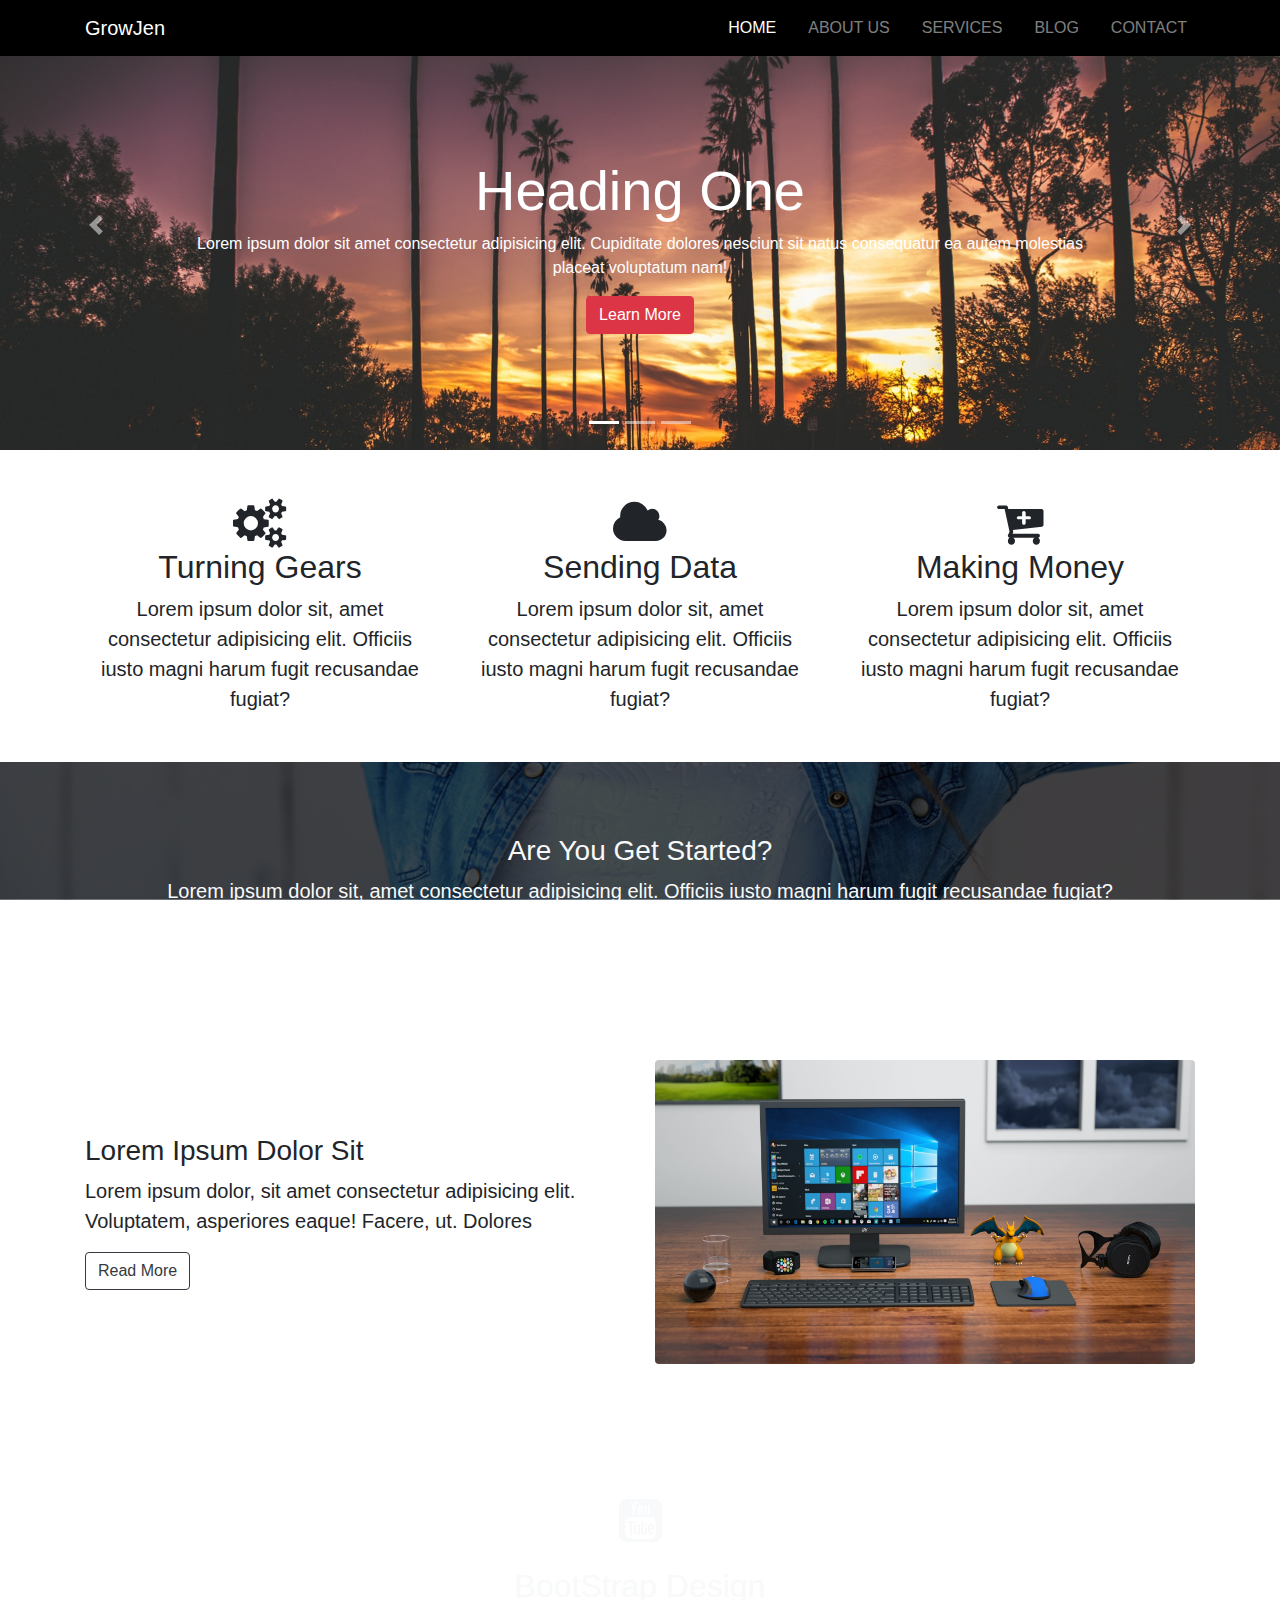
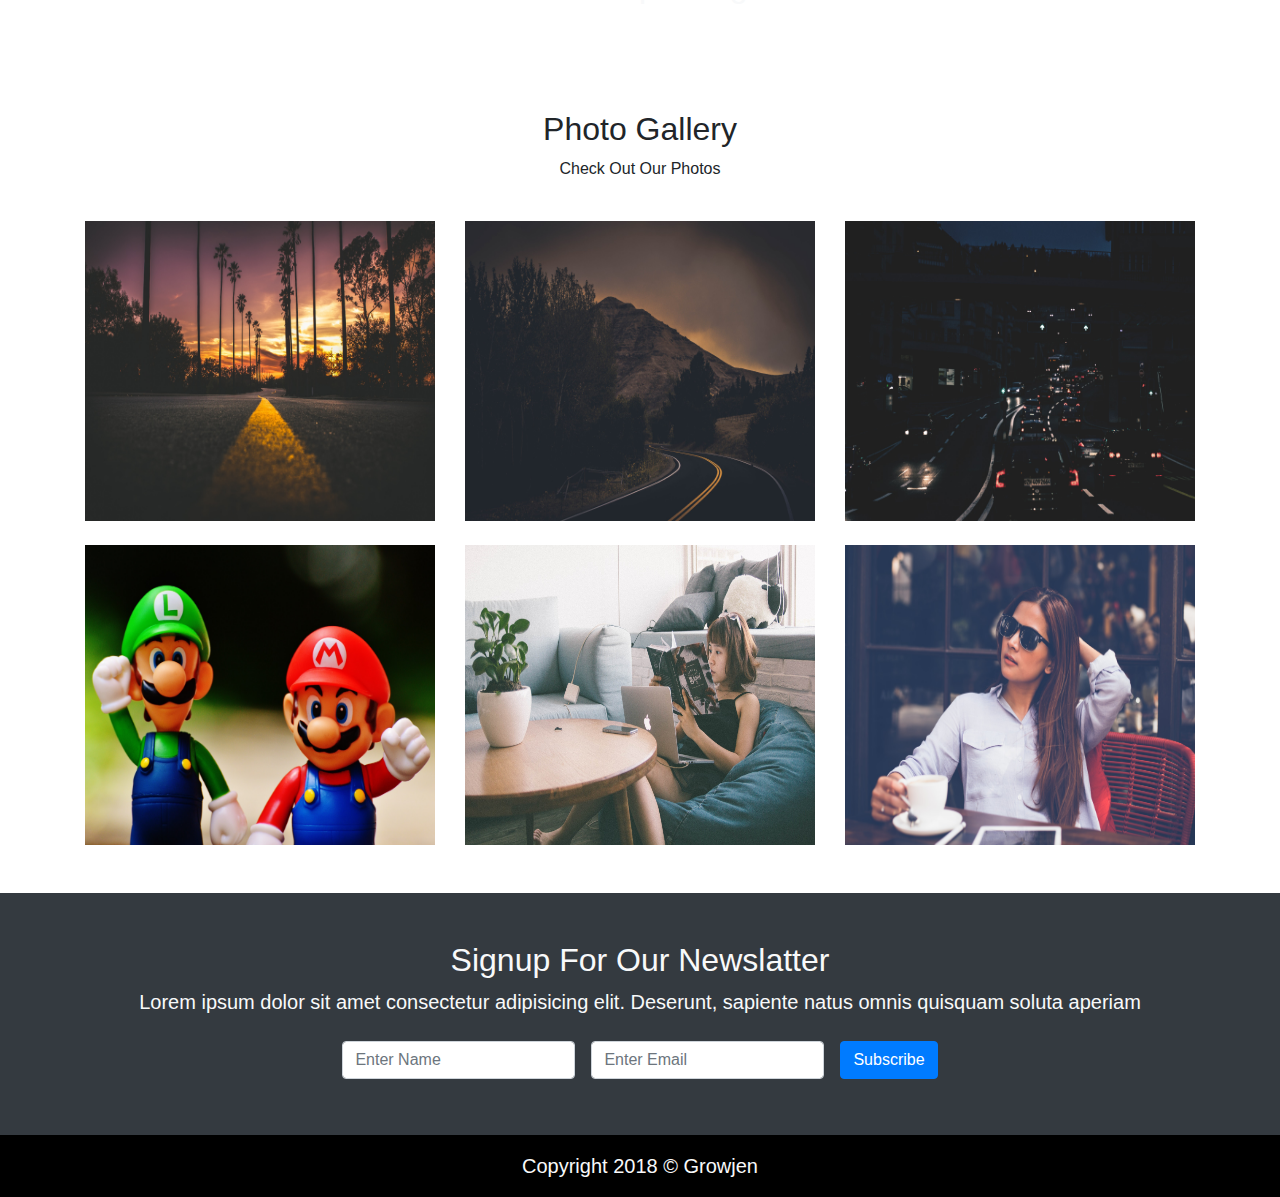
<file: index.html>
<!DOCTYPE html>
<html lang="en">
<head>
    <meta charset="UTF-8">
    <meta name="viewport" content="width=device-width, initial-scale=1.0">
    <link rel="stylesheet" href="css/uikit.min.css">
    <meta http-equiv="X-UA-Compatible" content="ie=edge">
    <link rel="stylesheet" href="https://maxcdn.bootstrapcdn.com/bootstrap/4.0.0/css/bootstrap.min.css" integrity="sha384-Gn5384xqQ1aoWXA+058RXPxPg6fy4IWvTNh0E263XmFcJlSAwiGgFAW/dAiS6JXm" crossorigin="anonymous">
   <link rel="stylesheet" href="https://stackpath.bootstrapcdn.com/font-awesome/4.7.0/css/font-awesome.min.css" media="all" />
   <link rel="shortcut icon" href="img/icon.png" type="image/x-icon">
   <link rel="stylesheet" href="css/style.css">
    <title>GrowJen</title>
     
</head>
<body>
    <!--navigation-->
    <nav class="navbar navbar-dark navbar-expand-md fixed-top">
        <div class="container">
            <a class="navbar-brand" href="index.html">GrowJen</a>
            <button class="navbar-toggler navbar-toggler-right" data-toggle="collapse" data-target="#navbarNav">
                <span class="navbar-toggler-icon"></span>
            </button>
            <div id="navbarNav" class="collapse navbar-collapse">
                <ul class="navbar-nav ml-auto">
                    <li class="nav-item active"><a class="nav-link" href="index.html">Home</a></li>
                    <li class="nav-item"><a class="nav-link"  href="about.html">About Us</a></li>
                    <li class="nav-item"><a class="nav-link"  href="service.html">Services</a></li>
                    <li class="nav-item"><a class="nav-link"  href="blog.html">Blog</a></li>
                    <li class="nav-item"><a class="nav-link"  href="contact.html">Contact</a></li>
                </ul>
            </div>
        </div>
    </nav>
    <!--slider-->
    <section id="showcase" class="bg-dark">
        <div id="myCarousel" class="carousel slide" data-ride="carousel">
            <ol class="carousel-indicators">
                
                <li data-slide-to="0" data-target="#myCarousel" class="active"></li>
                <li data-slide-to="1" data-target="#myCarousel"></li>
                <li data-slide-to="2" data-target="#myCarousel"></li>

            </ol>
            <div class="carousel-inner">
            <div class="carousel-item carousel-img-1 active">
                <div class="container"> 
                <div class="carousel-caption mb-5 pb-5">
                    <h2 class="display-4">Heading One</h2>
                    <p>Lorem ipsum dolor sit amet consectetur adipisicing elit. Cupiditate dolores nesciunt sit natus consequatur ea autem molestias placeat voluptatum nam!</p>
                    <a class="btn btn-danger" href="#">Learn More</a>
                </div>
            </div>
            </div> 

            <div class="carousel-item carousel-img-2">
                <div class="container"> 
                <div class="carousel-caption mb-5 pb-5 text-right">
                    <h2 class="display-4">Heading Two</h2>
                    <p>Lorem ipsum dolor sit amet consectetur adipisicing elit. Cupiditate dolores nesciunt sit natus consequatur ea autem molestias placeat voluptatum nam!</p>
                    <a class="btn btn-primary" href="#">Learn More</a>
                </div>
            </div>
            </div> 

            <div class="carousel-item carousel-img-3">
                <div class="container"> 
                <div class="carousel-caption mb-5 pb-5 text-left">
                    <h2 class="display-4">Heading Three</h2>
                    <p>Lorem ipsum dolor sit amet consectetur adipisicing elit. Cupiditate dolores nesciunt sit natus consequatur ea autem molestias placeat voluptatum nam!</p>
                    <a class="btn btn-danger" href="#">Learn More</a>
                </div>
            </div>
            </div> 


        </div>
        <a href="#myCarousel" class="carousel-control-prev" data-slide="prev">
            <span class="carousel-control-prev-icon"></span>
        </a>
        <a href="#myCarousel" class="carousel-control-next" data-slide="next">
            <span class="carousel-control-next-icon"></span>
        </a>
        </div>

    </section>
    <!--Home  icon-->
    <section id="home-icon" class="py-5 text-center">
        <div class="container">
            <div class="row">
                <div class="col-md-4">
                    <i class="fa fa-gears"></i>
                    <h2>Turning Gears</h2>
                    <p class="lead mb-0">Lorem ipsum dolor sit, amet consectetur adipisicing elit. Officiis iusto magni harum fugit recusandae fugiat?</p>
                </div>
                <div class="col-md-4">
                    <i class="fa fa-cloud"></i>
                    <h2>Sending Data</h2>
                    <p class="lead mb-0">Lorem ipsum dolor sit, amet consectetur adipisicing elit. Officiis iusto magni harum fugit recusandae fugiat?</p>
                </div>
                <div class="col-md-4">
                    <i class="fa fa-cart-plus"></i>
                    <h2>Making  Money</h2>
                    <p class="lead mb-0">Lorem ipsum dolor sit, amet consectetur adipisicing elit. Officiis iusto magni harum fugit recusandae fugiat?</p>
                </div>
            </div>
        </div>
    </section>
<!--home get started-->


    <section id="getstarted" class="text-center text-light py-4">
        <div class="dark-overlay">
            <div class="container">
                <div class="row">
                    <div class="col mt-5">
                        <h3>Are You Get Started?</h3>
                        <p class="lead ">Lorem ipsum dolor sit, amet consectetur adipisicing elit. Officiis iusto magni harum fugit recusandae fugiat?</p>
                    </div>
                </div>
            </div>
        </div>
    </section>
    <!--Home info-->
    <section id="homeinfo" class="py-5">
        <div class="container">
            <div class="row">
                <div class="col-md-6 align-self-center">
                    <h3>Lorem Ipsum Dolor Sit</h3>
                    <p class="lead">Lorem ipsum dolor, sit amet consectetur adipisicing elit. Voluptatem, asperiores eaque! Facere, ut. Dolores</p>
                    <a class="btn btn-outline-dark" href="#">Read More</a>
                </div>
                <div class="col-md-6 mt-sm-3 mt-3 mt-md-0">
                    <img class="img-fluid rounded" src="img/pc.jpeg" alt="pc">
                </div>
            </div>
        </div>
    </section>
    <!--home video section-->
    <section id="home-video" class="text-center">
        <div class="dark-overlay">          
        <div class="container">
            <div class="row">
                <div class="col mt-5 pt-4">
                    <div uk-lightbox>
                        <a href="https://youtu.be/VMEXKJbsUmE" class="text-light">
                            <i class="fa fa-youtube-square"></i>
                        </a>
                    </div>
                    <h2 class="text-light mt-2">BootStrap Design</h2>
                </div>
            </div>
        </div>
        </div> 
    </section>
    <!--Photoeditor-->
    <section id="gallery" class="py-5" uk-lightbox>
        <div class="container">
            <div class="row text-center mb-4">
                <div class="col">
                    <h2>Photo Gallery</h2>
                    <p>Check Out Our Photos</p>
                </div>
            </div>
            <div class="row">
                <div class="col-md-4">
                    <div>
                        <a href="img/image1.jpeg"> 
                        <img class="img-fluid" src="img/image1.jpeg" alt="">
                        </a>
                    </div>
                </div>
                <div class="col-md-4">
                    <div>
                        <a href="img/image2.jpeg"> 
                        <img class="img-fluid" src="img/image2.jpeg" alt="">
                        </a>
                    </div>
                </div>
                <div class="col-md-4">
                    <div>
                        <a href="img/image3.jpeg"> 
                        <img class="img-fluid" src="img/image3.jpeg" alt="">
                        </a>
                    </div>
                </div>
            </div>
            <div class="row pt-0 pt-md-4">
                <div class="col-md-4">
                    <div>
                        <a href="img/image4.jpeg"> 
                        <img class="img-fluid" src="img/image4.jpeg" alt="">
                        </a>
                    </div>
                </div>
                <div class="col-md-4">
                    <div>
                        <a href="img/image5.jpeg"> 
                        <img class="img-fluid" src="img/image5.jpeg" alt="">
                        </a>
                    </div>
                </div>
                <div class="col-md-4">
                    <div>
                        <a href="img/image6.jpeg"> 
                        <img class="img-fluid" src="img/image6.jpeg" alt="">
                        </a>
                    </div>
                </div>
            </div>
        </div>
    </section>
    <!--newslatter-->
    <section id="newslatter" class="py-5 bg-dark text-light text-center">
        <div class="conyainer">
            <div class="row">
                <div class="col">
                    <h2>Signup For Our Newslatter</h2>
                    <p class="lead">Lorem ipsum dolor sit amet consectetur adipisicing elit. Deserunt, sapiente natus omnis quisquam soluta aperiam</p>
                    <form action="#" method="POST" class="form-inline justify-content-center">
                        <input class="form-control m-2" type="text" placeholder="Enter Name">
                        <input class="form-control m-2" type="email" placeholder="Enter Email">
                        <input class="btn btn-primary m-2" type="submit" value="Subscribe">
                    </form>
                </div>
            </div>
        </div>
    </section>
    <!--copyright-->
    <section id="copyright" class="text-light py-3 text-center">
        <div class="container">
            <p class="lead mb-0">Copyright 2018 &copy; Growjen</p>
        </div>
    </section>
 














    <script src="https://code.jquery.com/jquery-3.4.1.slim.min.js" integrity="sha384-J6qa4849blE2+poT4WnyKhv5vZF5SrPo0iEjwBvKU7imGFAV0wwj1yYfoRSJoZ+n" crossorigin="anonymous"></script>
    <script src="https://cdn.jsdelivr.net/npm/popper.js@1.16.0/dist/umd/popper.min.js" integrity="sha384-Q6E9RHvbIyZFJoft+2mJbHaEWldlvI9IOYy5n3zV9zzTtmI3UksdQRVvoxMfooAo" crossorigin="anonymous"></script>
    <script src="https://stackpath.bootstrapcdn.com/bootstrap/4.4.1/js/bootstrap.min.js" integrity="sha384-wfSDF2E50Y2D1uUdj0O3uMBJnjuUD4Ih7YwaYd1iqfktj0Uod8GCExl3Og8ifwB6" crossorigin="anonymous"></script>
    <script src="js/uikit.min.js"></script> 
     <script src="js/uikit-icons.min.js"></script>
</body>
</html>
</file>
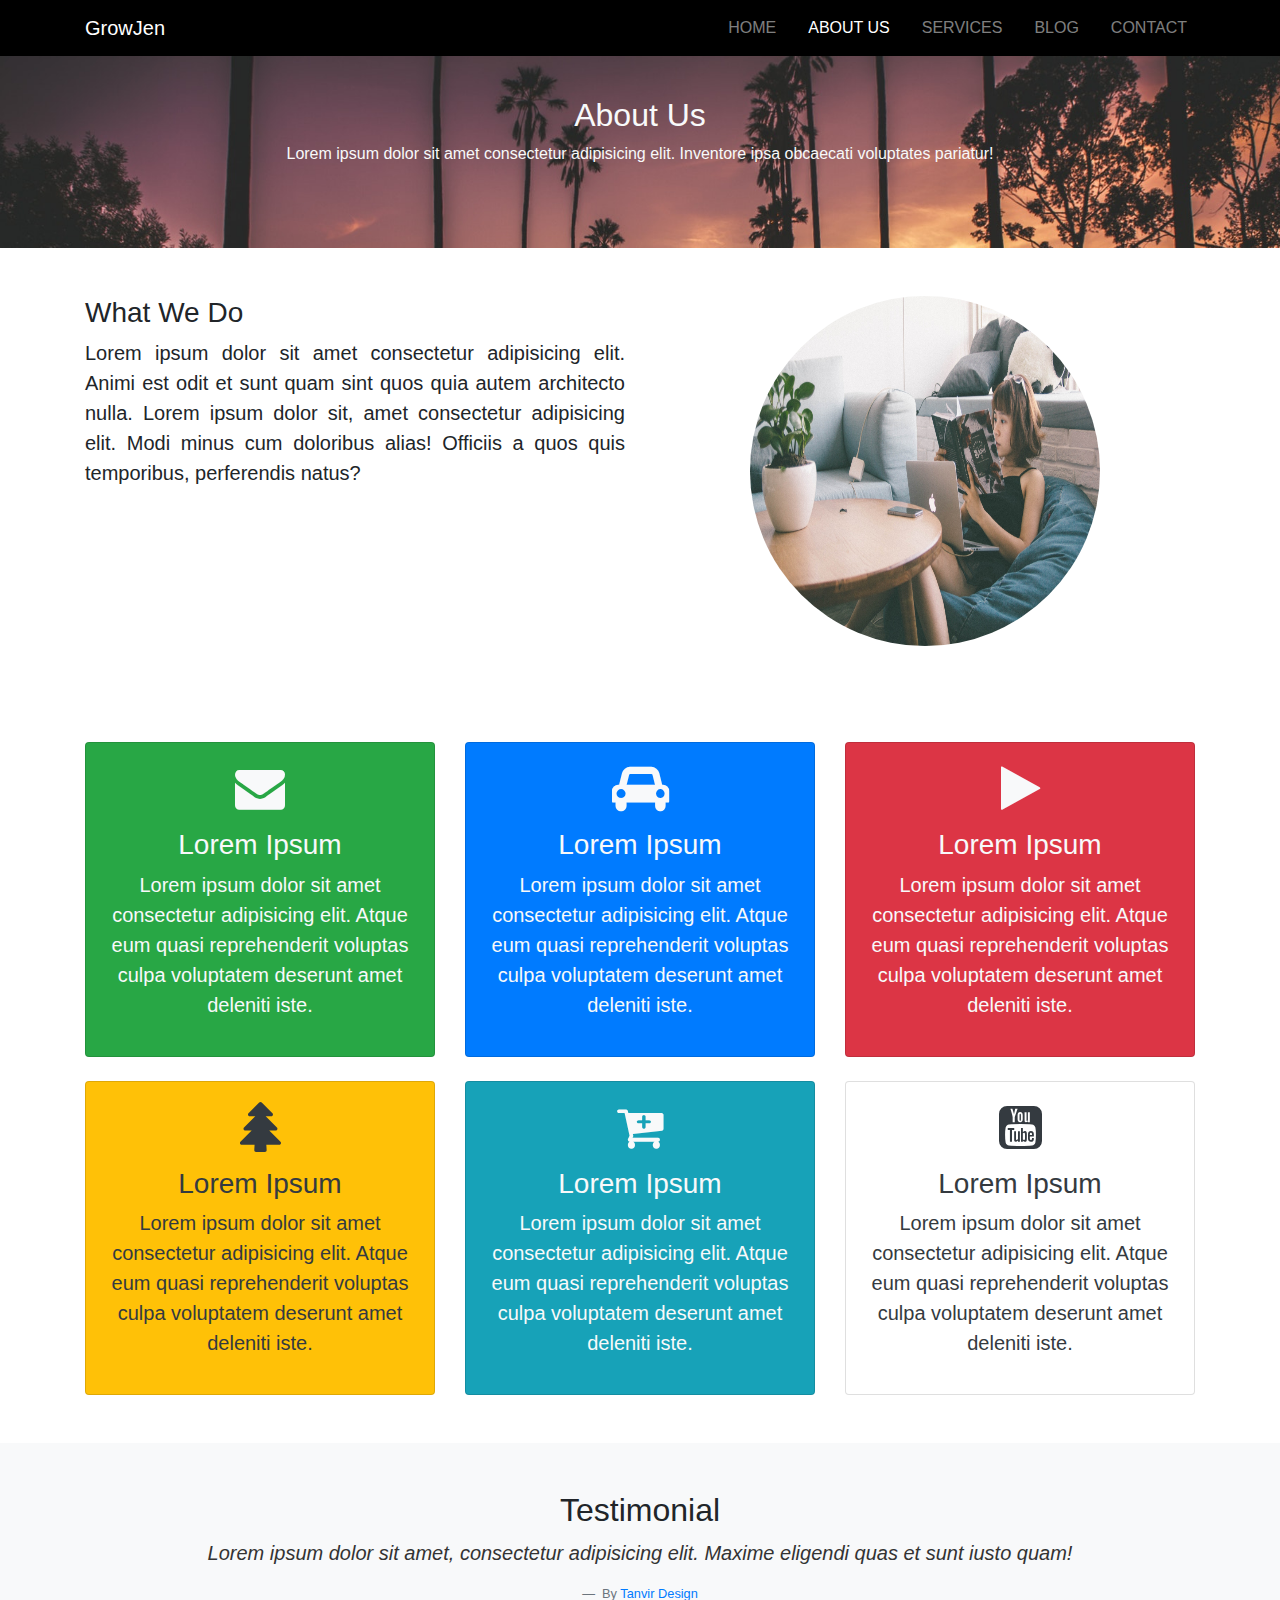
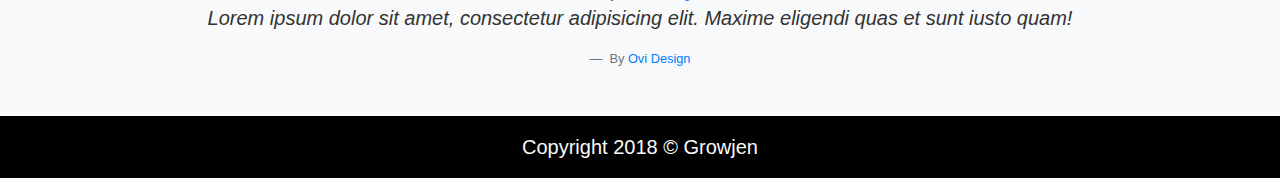
<file: about.html>
<!DOCTYPE html>
<html lang="en">
<head>
    <meta charset="UTF-8">
    <meta name="viewport" content="width=device-width, initial-scale=1.0">
    <link rel="stylesheet" href="css/slick.css">
    <link rel="stylesheet" href="css/slick-theme.css">
    <link rel="stylesheet" href="css/uikit.min.css">
    <meta http-equiv="X-UA-Compatible" content="ie=edge">
    <link rel="stylesheet" href="https://maxcdn.bootstrapcdn.com/bootstrap/4.0.0/css/bootstrap.min.css" integrity="sha384-Gn5384xqQ1aoWXA+058RXPxPg6fy4IWvTNh0E263XmFcJlSAwiGgFAW/dAiS6JXm" crossorigin="anonymous">
   <link rel="stylesheet" href="https://stackpath.bootstrapcdn.com/font-awesome/4.7.0/css/font-awesome.min.css" media="all" />
   <link rel="shortcut icon" href="img/icon.png" type="image/x-icon">
   <link rel="stylesheet" href="css/style.css">
    <title>GrowJen</title>
     
</head>
<body>
    <!--navigation-->
    <nav class="navbar navbar-dark navbar-expand-md fixed-top">
        <div class="container">
            <a class="navbar-brand" href="index.html">GrowJen</a>
            <button class="navbar-toggler navbar-toggler-right" data-toggle="collapse" data-target="#navbarNav">
                <span class="navbar-toggler-icon"></span>
            </button>
            <div id="navbarNav" class="collapse navbar-collapse">
                <ul class="navbar-nav ml-auto">
                    <li class="nav-item"><a class="nav-link" href="index.html">Home</a></li>
                    <li class="nav-item active"><a class="nav-link"  href="about.html">About Us</a></li>
                    <li class="nav-item"><a class="nav-link"  href="service.html">Services</a></li>
                    <li class="nav-item"><a class="nav-link"  href="blog.html">Blog</a></li>
                    <li class="nav-item"><a class="nav-link"  href="contact.html">Contact</a></li>
                </ul>
            </div>
        </div>
    </nav>

    <!--about Header-->

    <section id="about-header" class="mt-5 text-center text-light">
        <div class="container">
            <div class="row">
                <div class="col py-5">
                    <h2>About Us</h2>
                    <p>Lorem ipsum dolor sit amet consectetur adipisicing elit. Inventore ipsa obcaecati voluptates pariatur!</p>
                </div>
            </div>
        </div>
    </section>

    <!--what we do-->

    <section id="about-info" class="py-5">
        <div class="container">
            <div class="row">
                <div class="col-md-6 text-justify align-self-ceenter">
                    <h3>What We Do</h3>
                    <p class="lead">Lorem ipsum dolor sit amet consectetur adipisicing elit. Animi est odit et sunt quam sint quos quia autem architecto nulla. Lorem ipsum dolor sit, amet consectetur adipisicing elit. Modi minus cum doloribus alias! Officiis a quos quis temporibus, perferendis natus?</p>
                </div>
                <div class="col-md-6 text-center">
                    <img class="img-fluid rounded-circle" src="img/image5.jpeg" alt="">
                </div>
            </div>
        </div>
    </section>
    <!--icon-boxes-->

    <section id="icon-boxs" class="py-5 text-center">
        <div class="container">
            <div class="row">
                <div class="col-md-4">
                    <div class="card bg-success text-light">
                        <div class="card-body">
                            <i class="fa fa-envelope"></i>
                            <h3>Lorem Ipsum</h3>
                            <p class="lead">Lorem ipsum dolor sit amet consectetur adipisicing elit. Atque eum quasi reprehenderit voluptas culpa voluptatem deserunt amet deleniti iste.</p>
                        </div>
                    </div>
                </div>
                <div class="col-md-4">
                    <div class="card bg-primary text-light">
                        <div class="card-body">
                            <i class="fa fa-car"></i>
                            <h3>Lorem Ipsum</h3>
                            <p class="lead">Lorem ipsum dolor sit amet consectetur adipisicing elit. Atque eum quasi reprehenderit voluptas culpa voluptatem deserunt amet deleniti iste.</p>
                        </div>
                    </div>
                </div>
                <div class="col-md-4">
                    <div class="card bg-danger text-light">
                        <div class="card-body">
                            <i class="fa fa-play"></i>
                            <h3>Lorem Ipsum</h3>
                            <p class="lead">Lorem ipsum dolor sit amet consectetur adipisicing elit. Atque eum quasi reprehenderit voluptas culpa voluptatem deserunt amet deleniti iste.</p>
                        </div>
                    </div>
                </div>
            </div>

            <div class="row pt-0 pt-sm-4">
                <div class="col-md-4">
                    <div class="card bg-warning text-dark">
                        <div class="card-body">
                            <i class="fa fa-tree"></i>
                            <h3>Lorem Ipsum</h3>
                            <p class="lead">Lorem ipsum dolor sit amet consectetur adipisicing elit. Atque eum quasi reprehenderit voluptas culpa voluptatem deserunt amet deleniti iste.</p>
                        </div>
                    </div>
                </div>
                <div class="col-md-4">
                    <div class="card bg-info text-light">
                        <div class="card-body">
                            <i class="fa fa-cart-plus"></i>
                            <h3>Lorem Ipsum</h3>
                            <p class="lead">Lorem ipsum dolor sit amet consectetur adipisicing elit. Atque eum quasi reprehenderit voluptas culpa voluptatem deserunt amet deleniti iste.</p>
                        </div>
                    </div>
                </div>
                <div class="col-md-4">
                    <div class="card bg-black text-dark">
                        <div class="card-body">
                            <i class="fa fa-youtube-square"></i>
                            <h3>Lorem Ipsum</h3>
                            <p class="lead">Lorem ipsum dolor sit amet consectetur adipisicing elit. Atque eum quasi reprehenderit voluptas culpa voluptatem deserunt amet deleniti iste.</p>
                        </div>
                    </div>
                </div>
            </div>


        </div>
    </section>

    <!--testimonial-->

    <section id="testimonial" class="py-5 bg-light text-center">
        <div class="container">
            <div class="row text-center">
                <div class="col">
                    <h2>Testimonial</h2>
                </div>
            </div>
            <div class="row mx-2">
                <div class="col">
                    
                        <div class="slider">
                            <div> 
                                <blockquote class="blockquote">
                                    <p class="lead">Lorem ipsum dolor sit amet, consectetur adipisicing elit. Maxime eligendi quas et sunt iusto quam!</p>                     
                                </blockquote> 
                                <footer class="blockquote-footer">
                                    By <a href="#"> Tanvir Design</a> 
                                </footer>
                            </div>
                            <div> 
                                <blockquote class="blockquote">
                                    <p class="lead">Lorem ipsum dolor sit amet, consectetur adipisicing elit. Maxime eligendi quas et sunt iusto quam!</p>                     
                                </blockquote> 
                                <footer class="blockquote-footer">
                                    By <a href="#"> Ovi Design</a> 
                                </footer>
                            </div>
                    </div>
                </div>
            </div>
        </div>

    </section>

    <!--copyright-->
    <section id="copyright" class="text-light py-3 text-center">
        <div class="container">
            <p class="lead mb-0">Copyright 2018 &copy; Growjen</p>
        </div>
    </section>



    <script src="https://code.jquery.com/jquery-3.4.1.slim.min.js" integrity="sha384-J6qa4849blE2+poT4WnyKhv5vZF5SrPo0iEjwBvKU7imGFAV0wwj1yYfoRSJoZ+n" crossorigin="anonymous"></script>
    <script src="https://cdn.jsdelivr.net/npm/popper.js@1.16.0/dist/umd/popper.min.js" integrity="sha384-Q6E9RHvbIyZFJoft+2mJbHaEWldlvI9IOYy5n3zV9zzTtmI3UksdQRVvoxMfooAo" crossorigin="anonymous"></script>
    <script src="https://stackpath.bootstrapcdn.com/bootstrap/4.4.1/js/bootstrap.min.js" integrity="sha384-wfSDF2E50Y2D1uUdj0O3uMBJnjuUD4Ih7YwaYd1iqfktj0Uod8GCExl3Og8ifwB6" crossorigin="anonymous"></script>
    <script src="js/uikit.min.js"></script> 
    <script src="js/uikit-icons.min.js"></script>
    <script src="js/slick.min.js"></script>
    <script src="js/min.js"></script>
    </body>
    </html>
</file>
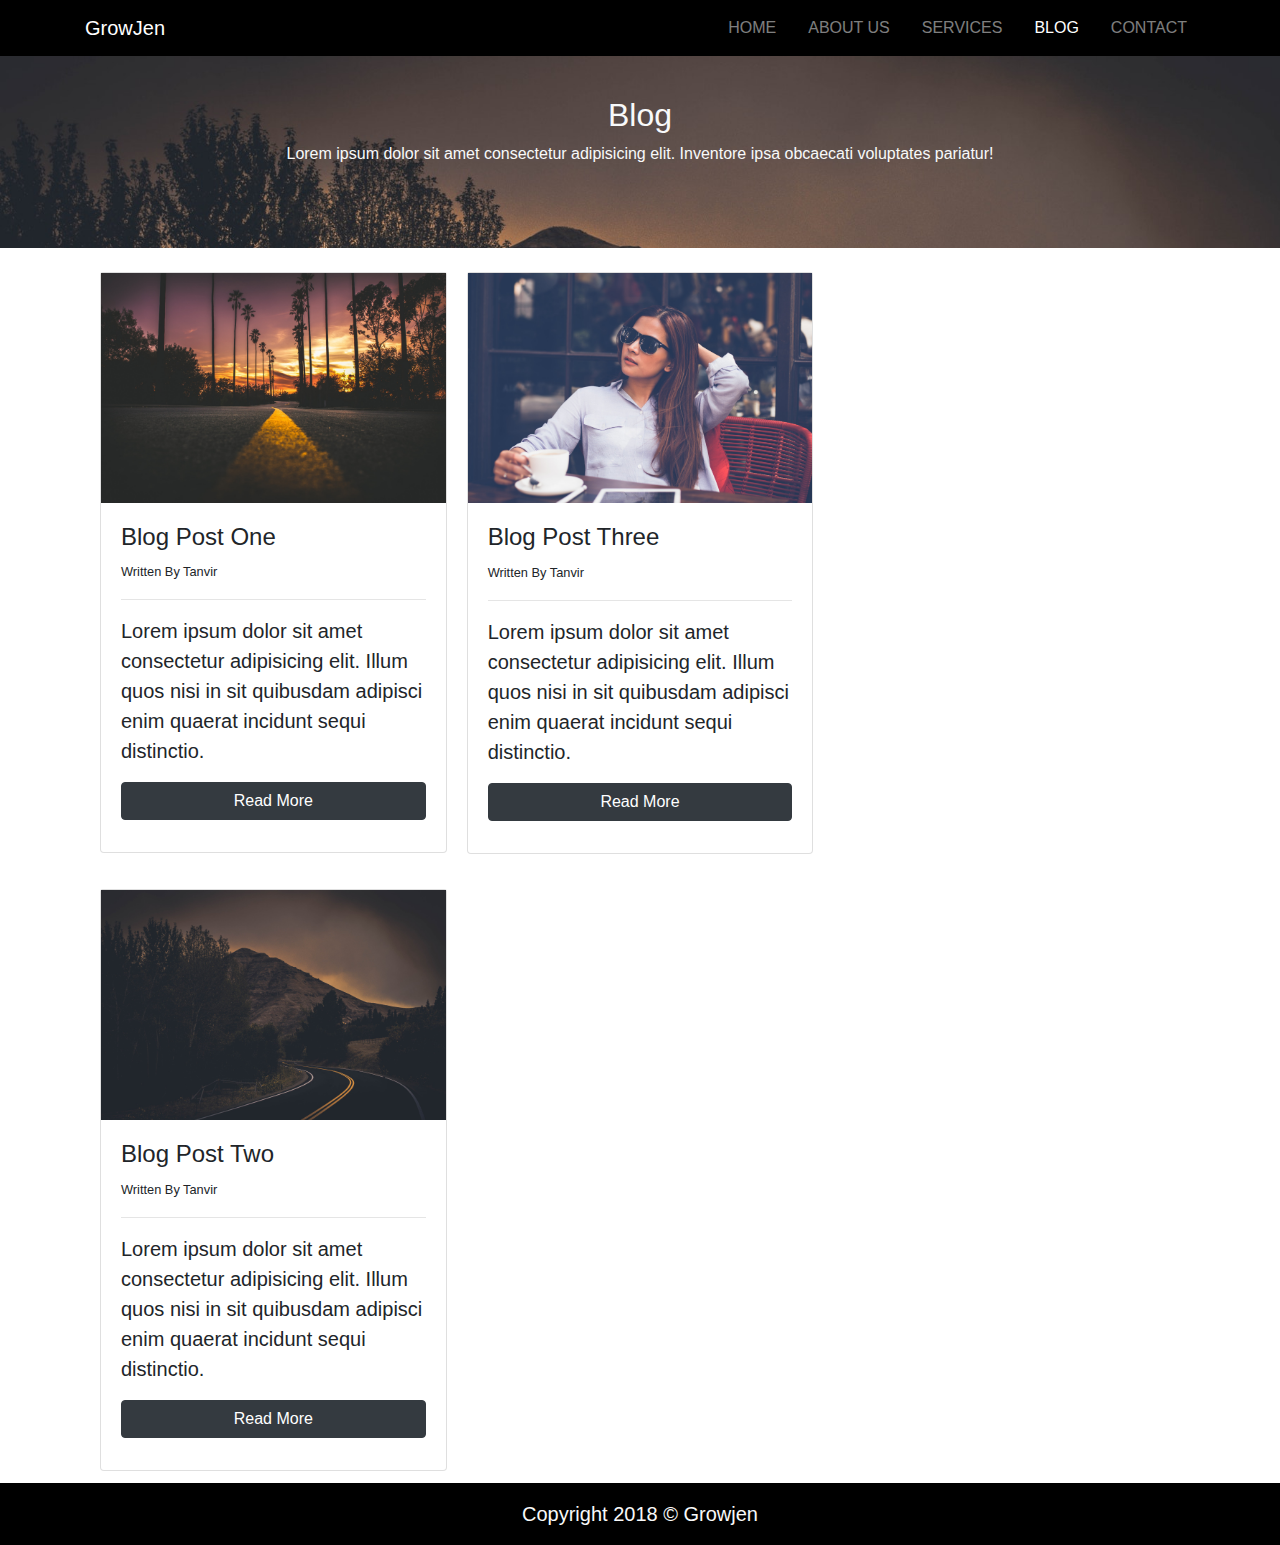
<file: blog.html>
<!DOCTYPE html>
<html lang="en">
<head>
    <meta charset="UTF-8">
    <meta name="viewport" content="width=device-width, initial-scale=1.0">
    <link rel="stylesheet" href="css/slick.css">
    <link rel="stylesheet" href="css/slick-theme.css">
    <link rel="stylesheet" href="css/uikit.min.css">
    <meta http-equiv="X-UA-Compatible" content="ie=edge">
    <link rel="stylesheet" href="https://maxcdn.bootstrapcdn.com/bootstrap/4.0.0/css/bootstrap.min.css" integrity="sha384-Gn5384xqQ1aoWXA+058RXPxPg6fy4IWvTNh0E263XmFcJlSAwiGgFAW/dAiS6JXm" crossorigin="anonymous">
   <link rel="stylesheet" href="https://stackpath.bootstrapcdn.com/font-awesome/4.7.0/css/font-awesome.min.css" media="all" />
   <link rel="shortcut icon" href="img/icon.png" type="image/x-icon">
   <link rel="stylesheet" href="css/style.css">
    <title>GrowJen</title>
     
</head>
<body>
    <!--navigation-->
    <nav class="navbar navbar-dark navbar-expand-md fixed-top">
        <div class="container">
            <a class="navbar-brand" href="index.html">GrowJen</a>
            <button class="navbar-toggler navbar-toggler-right" data-toggle="collapse" data-target="#navbarNav">
                <span class="navbar-toggler-icon"></span>
            </button>
            <div id="navbarNav" class="collapse navbar-collapse">
                <ul class="navbar-nav ml-auto">
                    <li class="nav-item"><a class="nav-link" href="index.html">Home</a></li>
                    <li class="nav-item"><a class="nav-link"  href="about.html">About Us</a></li>
                    <li class="nav-item"><a class="nav-link"  href="service.html">Services</a></li>
                    <li class="nav-item active"><a class="nav-link"  href="blog.html">Blog</a></li>
                    <li class="nav-item"><a class="nav-link"  href="contact.html">Contact</a></li>
                </ul>
            </div>
        </div>
    </nav>
 
  
    

    <!--Serivices Header-->

    <section id="service-header" class="mt-5 text-center text-light">
        <div class="container">
            <div class="row">
                <div class="col py-5">
                    <h2>Blog</h2>
                    <p>Lorem ipsum dolor sit amet consectetur adipisicing elit. Inventore ipsa obcaecati voluptates pariatur!</p>
                </div>
            </div>
        </div>
    </section>

       <!--blog Section-->
       <section id="blog">
        <div class="container">
            <div class="col">
                <div class="card-columns">
                    <div class="card card-img-top mt-4">
                        <img class="img-fluid" src="img/image1.jpeg" alt="blog">
                        <div class="card-body">
                            <div class="card-title">
                                <h4>Blog Post One</h4>
                                <small class="muted">Written By Tanvir</small>
                                <hr>
                                <p class="lead">Lorem ipsum dolor sit amet consectetur adipisicing elit. Illum quos nisi in sit quibusdam adipisci enim quaerat incidunt sequi distinctio.</p>
                                <a class="btn btn-block btn-dark" href="#">Read More</a>
                            </div>
                        </div>
                    </div>
                    <div class="card card-img-top mt-4">
                        <img class="img-fluid" src="img/image2.jpeg" alt="blog">
                        <div class="card-body">
                            <div class="card-title">
                                <h4>Blog Post Two</h4>
                                <small class="muted">Written By Tanvir</small>
                                <hr>
                                <p class="lead">Lorem ipsum dolor sit amet consectetur adipisicing elit. Illum quos nisi in sit quibusdam adipisci enim quaerat incidunt sequi distinctio.</p>
                                <a class="btn btn-block btn-dark" href="#">Read More</a>
                            </div>
                        </div>
                    </div>
                    <div class="card card-img-top mt-4">
                        <img class="img-fluid" src="img/image6.jpeg" alt="blog">
                        <div class="card-body">
                            <div class="card-title">
                                <h4>Blog Post Three</h4>
                                <small class="muted">Written By Tanvir</small>
                                <hr>
                                <p class="lead">Lorem ipsum dolor sit amet consectetur adipisicing elit. Illum quos nisi in sit quibusdam adipisci enim quaerat incidunt sequi distinctio.</p>
                                <a class="btn btn-block btn-dark" href="#">Read More</a>
                            </div>
                        </div>
                    </div>
                </div>
            </div>
        </div>
    </section>
    
     

    <!--copyright-->
    <section id="copyright" class="text-light py-3 text-center">
        <div class="container">
            <p class="lead mb-0">Copyright 2018 &copy; Growjen</p>
        </div>
    </section>



    <script src="https://code.jquery.com/jquery-3.4.1.slim.min.js" integrity="sha384-J6qa4849blE2+poT4WnyKhv5vZF5SrPo0iEjwBvKU7imGFAV0wwj1yYfoRSJoZ+n" crossorigin="anonymous"></script>
    <script src="https://cdn.jsdelivr.net/npm/popper.js@1.16.0/dist/umd/popper.min.js" integrity="sha384-Q6E9RHvbIyZFJoft+2mJbHaEWldlvI9IOYy5n3zV9zzTtmI3UksdQRVvoxMfooAo" crossorigin="anonymous"></script>
    <script src="https://stackpath.bootstrapcdn.com/bootstrap/4.4.1/js/bootstrap.min.js" integrity="sha384-wfSDF2E50Y2D1uUdj0O3uMBJnjuUD4Ih7YwaYd1iqfktj0Uod8GCExl3Og8ifwB6" crossorigin="anonymous"></script>
    <script src="js/uikit.min.js"></script> 
    <script src="js/uikit-icons.min.js"></script>
    <script src="js/slick.min.js"></script>
    <script src="js/min.js"></script>
    </body>
    </html>
</file>
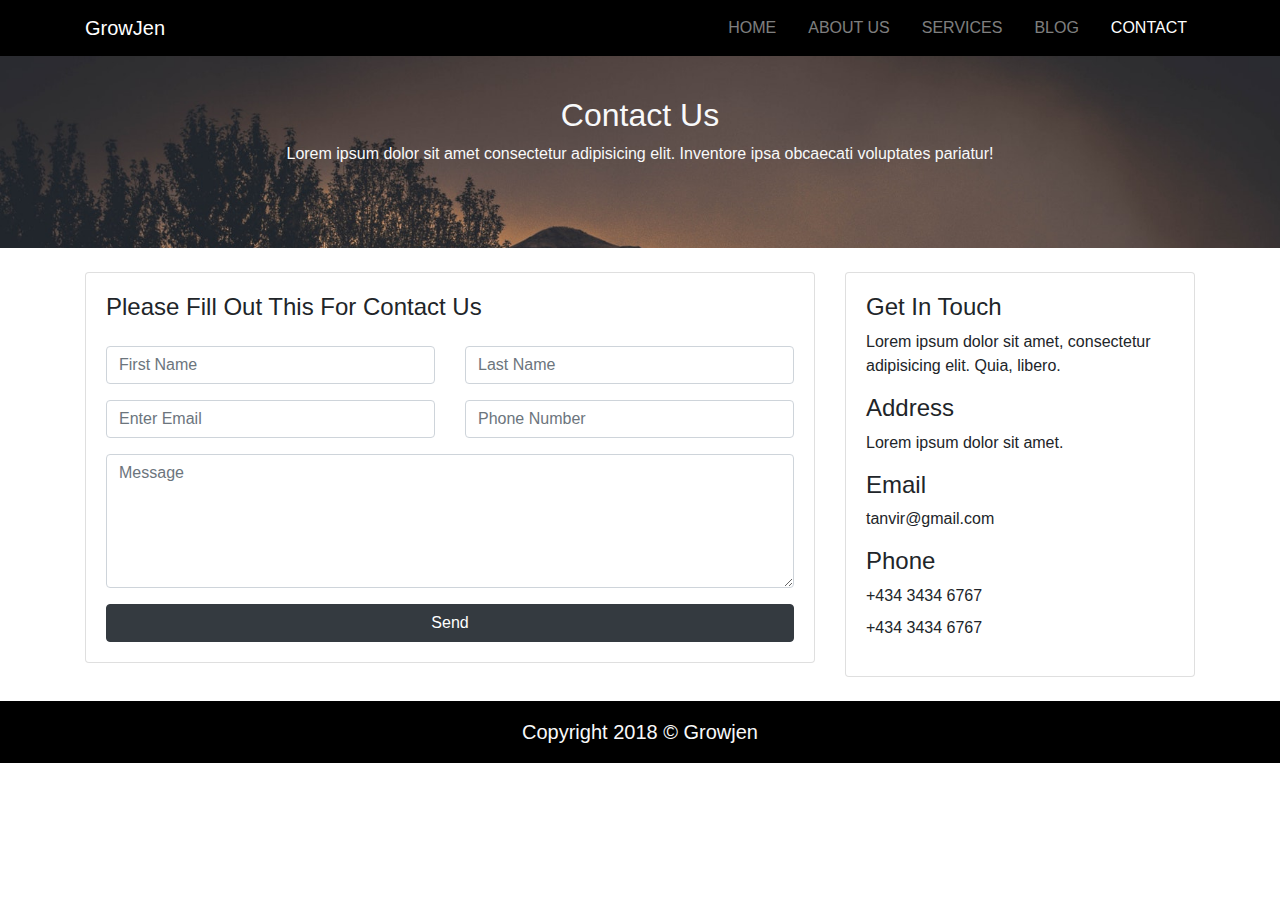
<file: contact.html>
<!DOCTYPE html>
<html lang="en">
<head>
    <meta charset="UTF-8">
    <meta name="viewport" content="width=device-width, initial-scale=1.0">
    <link rel="stylesheet" href="css/slick.css">
    <link rel="stylesheet" href="css/slick-theme.css">
    <link rel="stylesheet" href="css/uikit.min.css">
    <meta http-equiv="X-UA-Compatible" content="ie=edge">
    <link rel="stylesheet" href="https://maxcdn.bootstrapcdn.com/bootstrap/4.0.0/css/bootstrap.min.css" integrity="sha384-Gn5384xqQ1aoWXA+058RXPxPg6fy4IWvTNh0E263XmFcJlSAwiGgFAW/dAiS6JXm" crossorigin="anonymous">
   <link rel="stylesheet" href="https://stackpath.bootstrapcdn.com/font-awesome/4.7.0/css/font-awesome.min.css" media="all" />
   <link rel="shortcut icon" href="img/icon.png" type="image/x-icon">
   <link rel="stylesheet" href="css/style.css">
    <title>GrowJen</title>
     
</head>
<body>
    <!--navigation-->
    <nav class="navbar navbar-dark navbar-expand-md fixed-top">
        <div class="container">
            <a class="navbar-brand" href="index.html">GrowJen</a>
            <button class="navbar-toggler navbar-toggler-right" data-toggle="collapse" data-target="#navbarNav">
                <span class="navbar-toggler-icon"></span>
            </button>
            <div id="navbarNav" class="collapse navbar-collapse">
                <ul class="navbar-nav ml-auto">
                    <li class="nav-item"><a class="nav-link" href="index.html">Home</a></li>
                    <li class="nav-item"><a class="nav-link"  href="about.html">About Us</a></li>
                    <li class="nav-item"><a class="nav-link"  href="service.html">Services</a></li>
                    <li class="nav-item"><a class="nav-link"  href="blog.html">Blog</a></li>
                    <li class="nav-item active"><a class="nav-link"  href="contact.html">Contact</a></li>
                </ul>
            </div>
        </div>
    </nav>
 
  
    

    <!--Serivices Header-->

    <section id="service-header" class="mt-5 text-center text-light">
        <div class="container">
            <div class="row">
                <div class="col py-5">
                    <h2>Contact Us</h2>
                    <p>Lorem ipsum dolor sit amet consectetur adipisicing elit. Inventore ipsa obcaecati voluptates pariatur!</p>
                </div>
            </div>
        </div>
    </section>


    <!--contact Section-->
    <section id="contact">
        <div class="container">
            <div class="row">
                <div class="col-md-8 mb-4 mt-4">
                    <div class="card">
                        <div class="card-body">
                            <h4>Please Fill Out This For Contact Us</h4>
                            <div class="row mt-4"> 
                            <div class="col-md-6">
                                <div class="form-group">
                                    <input class="form-control" type="text" placeholder="First Name">
                                </div>
                            </div>
                            <div class="col-md-6">
                                <div class="form-group">
                                    <input class="form-control" type="text" placeholder="Last Name">
                                </div>
                            </div>
                            <div class="col-md-6">
                                <div class="form-group">
                                    <input class="form-control" type="email" placeholder="Enter Email">
                                </div>
                            </div>
                            <div class="col-md-6">
                                <div class="form-group">
                                    <input class="form-control" type="password" placeholder="Phone Number">
                                </div>
                            </div>
                            <div class="col-md-12">
                                <div class="form-group">
                                    <textarea   cols="30" rows="5" class="form-control" placeholder="Message"></textarea>
                                </div>
                            </div>
                            <div class="col-md-12">
                                <input class="btn btn-block btn-dark" type="submit" value="Send">
                            </div>
                        </div>
                        </div>
                    </div>
                </div>
                <div class="col-md-4 my-4">
                    <div class="card">
                        <div class="card-body">
                            <h4>
                                Get In Touch
                            </h4>
                            <p>Lorem ipsum dolor sit amet, consectetur adipisicing elit. Quia, libero.</p>
                            <h4>
                                Address
                            </h4>
                            <p>Lorem ipsum dolor sit amet.</p>
                            <h4>
                                Email
                            </h4>
                            <p>tanvir@gmail.com</p>
                            <h4>
                                Phone
                            </h4>
                            <p class="mb-2">+434 3434 6767</p>
                            <p>+434 3434 6767</p>
                        </div>
                    </div>
                </div>
            </div>
        </div>
    </section>
      
    
     

    <!--copyright-->
    <section id="copyright" class="text-light py-3 text-center">
        <div class="container">
            <p class="lead mb-0">Copyright 2018 &copy; Growjen</p>
        </div>
    </section>



    <script src="https://code.jquery.com/jquery-3.4.1.slim.min.js" integrity="sha384-J6qa4849blE2+poT4WnyKhv5vZF5SrPo0iEjwBvKU7imGFAV0wwj1yYfoRSJoZ+n" crossorigin="anonymous"></script>
    <script src="https://cdn.jsdelivr.net/npm/popper.js@1.16.0/dist/umd/popper.min.js" integrity="sha384-Q6E9RHvbIyZFJoft+2mJbHaEWldlvI9IOYy5n3zV9zzTtmI3UksdQRVvoxMfooAo" crossorigin="anonymous"></script>
    <script src="https://stackpath.bootstrapcdn.com/bootstrap/4.4.1/js/bootstrap.min.js" integrity="sha384-wfSDF2E50Y2D1uUdj0O3uMBJnjuUD4Ih7YwaYd1iqfktj0Uod8GCExl3Og8ifwB6" crossorigin="anonymous"></script>
    <script src="js/uikit.min.js"></script> 
    <script src="js/uikit-icons.min.js"></script>
    <script src="js/slick.min.js"></script>
    <script src="js/min.js"></script>
    </body>
    </html>
</file>
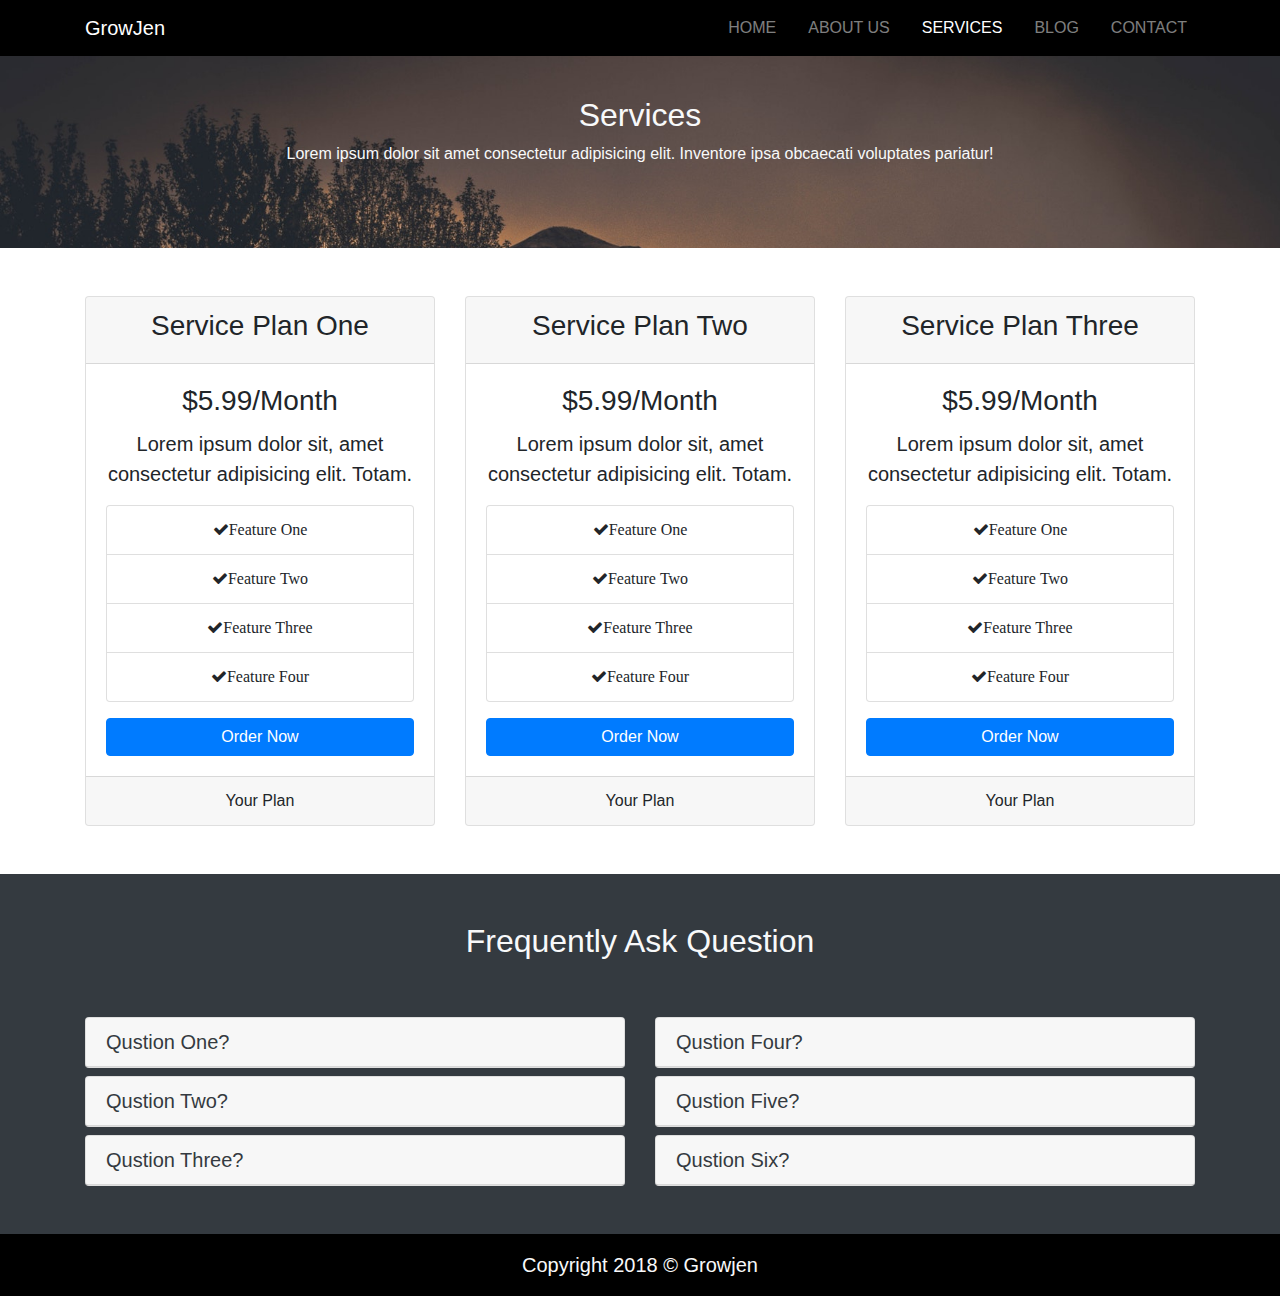
<file: service.html>
<!DOCTYPE html>
<html lang="en">
<head>
    <meta charset="UTF-8">
    <meta name="viewport" content="width=device-width, initial-scale=1.0">
    <link rel="stylesheet" href="css/slick.css">
    <link rel="stylesheet" href="css/slick-theme.css">
    <link rel="stylesheet" href="css/uikit.min.css">
    <meta http-equiv="X-UA-Compatible" content="ie=edge">
    <link rel="stylesheet" href="https://maxcdn.bootstrapcdn.com/bootstrap/4.0.0/css/bootstrap.min.css" integrity="sha384-Gn5384xqQ1aoWXA+058RXPxPg6fy4IWvTNh0E263XmFcJlSAwiGgFAW/dAiS6JXm" crossorigin="anonymous">
   <link rel="stylesheet" href="https://stackpath.bootstrapcdn.com/font-awesome/4.7.0/css/font-awesome.min.css" media="all" />
   <link rel="shortcut icon" href="img/icon.png" type="image/x-icon">
   <link rel="stylesheet" href="css/style.css">
    <title>GrowJen</title>
     
</head>
<body>
    <!--navigation-->
    <nav class="navbar navbar-dark navbar-expand-md fixed-top">
        <div class="container">
            <a class="navbar-brand" href="index.html">GrowJen</a>
            <button class="navbar-toggler navbar-toggler-right" data-toggle="collapse" data-target="#navbarNav">
                <span class="navbar-toggler-icon"></span>
            </button>
            <div id="navbarNav" class="collapse navbar-collapse">
                <ul class="navbar-nav ml-auto">
                    <li class="nav-item"><a class="nav-link" href="index.html">Home</a></li>
                    <li class="nav-item"><a class="nav-link"  href="about.html">About Us</a></li>
                    <li class="nav-item active"><a class="nav-link"  href="service.html">Services</a></li>
                    <li class="nav-item"><a class="nav-link"  href="blog.html">Blog</a></li>
                    <li class="nav-item"><a class="nav-link"  href="contact.html">Contact</a></li>
                </ul>
            </div>
        </div>
    </nav>
 
    

    <!--Serivices Header-->

    <section id="service-header" class="mt-5 text-center text-light">
        <div class="container">
            <div class="row">
                <div class="col py-5">
                    <h2>Services</h2>
                    <p>Lorem ipsum dolor sit amet consectetur adipisicing elit. Inventore ipsa obcaecati voluptates pariatur!</p>
                </div>
            </div>
        </div>
    </section>

    
    <!--price Table-->

    <section id="price-table" class="py-5">
        <div class="container">
            <div class="row">
                <div class="col-md-4">
                    <div class="card text-center">
                        <div class="card-header">
                            <h3>Service Plan One</h3>
                        </div>
                        <div class="card-body">
                            <div class="card-title">
                               <h3>$5.99/Month</h3>  
                            </div>
                            <div class="card-text">
                                <p class="lead">  Lorem ipsum dolor sit, amet consectetur adipisicing elit. Totam.</p>
                            </div>
                            <ul class="list-group mb-3">
                                <li class="list-group-item">
                                    <i class="fa fa-check">Feature One</i>
                                </li>
                                <li class="list-group-item">
                                    <i class="fa fa-check">Feature Two</i>
                                </li>
                                <li class="list-group-item">
                                    <i class="fa fa-check">Feature Three</i>
                                </li>
                                <li class="list-group-item">
                                    <i class="fa fa-check">Feature Four</i>
                                </li>
                            </ul>
                            <a class="btn btn-block btn-primary mt-2" href="#">Order Now</a>
                        </div>
                        <div class="card-footer">
                            <p class="muted mb-0">Your Plan</p>
                        </div>
                    </div>
                </div>
                <div class="col-md-4">
                    <div class="card text-center">
                        <div class="card-header">
                            <h3>Service Plan Two</h3>
                        </div>
                        <div class="card-body">
                            <div class="card-title">
                               <h3>$5.99/Month</h3>  
                            </div>
                            <div class="card-text">
                                <p class="lead">  Lorem ipsum dolor sit, amet consectetur adipisicing elit. Totam.</p>
                            </div>
                            <ul class="list-group mb-3">
                                <li class="list-group-item">
                                    <i class="fa fa-check">Feature One</i>
                                </li>
                                <li class="list-group-item">
                                    <i class="fa fa-check">Feature Two</i>
                                </li>
                                <li class="list-group-item">
                                    <i class="fa fa-check">Feature Three</i>
                                </li>
                                <li class="list-group-item">
                                    <i class="fa fa-check">Feature Four</i>
                                </li>
                            </ul>
                            <a class="btn btn-block btn-primary mt-2" href="#">Order Now</a>
                        </div>
                        <div class="card-footer">
                            <p class="muted mb-0">Your Plan</p>
                        </div>
                    </div>
                </div>
                <div class="col-md-4">
                    <div class="card text-center">
                        <div class="card-header">
                            <h3>Service Plan Three</h3>
                        </div>
                        <div class="card-body">
                            <div class="card-title">
                               <h3>$5.99/Month</h3>  
                            </div>
                            <div class="card-text">
                                <p class="lead">  Lorem ipsum dolor sit, amet consectetur adipisicing elit. Totam.</p>
                            </div>
                            <ul class="list-group mb-3">
                                <li class="list-group-item">
                                    <i class="fa fa-check">Feature One</i>
                                </li>
                                <li class="list-group-item">
                                    <i class="fa fa-check">Feature Two</i>
                                </li>
                                <li class="list-group-item">
                                    <i class="fa fa-check">Feature Three</i>
                                </li>
                                <li class="list-group-item">
                                    <i class="fa fa-check">Feature Four</i>
                                </li>
                            </ul>
                            <a class="btn btn-block btn-primary mt-2" href="#">Order Now</a>
                        </div>
                        <div class="card-footer">
                            <p class="muted mb-0">Your Plan</p>
                        </div>
                    </div>
                </div>
            </div>
        </div>
    </section>

    <!--Faq Question-->

    <section id="accordion" class="py-5 bg-dark">
        <div class="container">
            <div class="row text-center mb-5">
                <div class="col">
                    <h2 class="text-light">Frequently Ask Question</h2>
                </div>
                 
            </div>
            <div class="row"> 
             
                <div class="col-md-6">
                    <div class="card bd-light text-dark">
                        <div class="card-header" id="headingOne">
                            <h5 class="mb-0"><a class="text-dark" href="#collapseOne" data-toggle="collapse" data-parent="#accordion"> 
                             Qustion One?</a></h5>
                           
                        </div>
                       
                        <div id="collapseOne" class="collapse p-3 mb-0" data-parent="#accordion">
                            <p class="lead">Lorem ipsum dolor sit amet consectetur adipisicing elit. Quisquam reprehenderit labore, accusantium molestias tempore atque quod, cumque vitae soluta, veritatis harum repellat.</p>
                        </div>
                    </div>
                    <div class="card bd-light text-dark my-2">
                        <div class="card-header" id="headingTwo" data-parent="#accordion">
                            <h5 class="mb-0"><a class="text-dark" href="#collapseTwo" data-toggle="collapse" data-parent="#accordion"> 
                             Qustion Two?</a></h5>
                        </div>
                       
                        <div id="collapseTwo" class="collapse p-3 mb-0" data-parent="#accordion">
                            <p class="lead">Lorem ipsum dolor sit amet consectetur adipisicing elit. Quisquam reprehenderit labore, accusantium molestias tempore atque quod, cumque vitae soluta, veritatis harum repellat.</p>
                        </div>
                    </div>
                    <div class="card bd-light text-dark mt-2">
                        <div class="card-header" id="headingThree">
                            <h5 class="mb-0"><a class="text-dark" href="#collapseThree" data-toggle="collapse" data-parent="#accordion"> 
                             Qustion Three?</a></h5>
                        </div>
                       
                        <div id="collapseThree" class="collapse p-3 mb-0" data-parent="#accordion">
                            <p class="lead">Lorem ipsum dolor sit amet consectetur adipisicing elit. Quisquam reprehenderit labore, accusantium molestias tempore atque quod, cumque vitae soluta, veritatis harum repellat.</p>
                        </div>
                    </div>
                </div>

            <div class="col-md-6">
                <div class="card bd-light text-dark">
                    <div class="card-header" id="headingFour">
                        <h5 class="mb-0"><a class="text-dark" href="#collapseFour" data-toggle="collapse" data-parent="#accordion"> 
                         Qustion Four?</a></h5>
                       
                    </div>
                   
                    <div id="collapseFour" class="collapse p-3 mb-0" data-parent="#accordion">
                        <p class="lead">Lorem ipsum dolor sit amet consectetur adipisicing elit. Quisquam reprehenderit labore, accusantium molestias tempore atque quod, cumque vitae soluta, veritatis harum repellat.</p>
                    </div>
                </div>
                <div class="card bd-light text-dark my-2">
                    <div class="card-header" id="headingFive" data-parent="#accordion">
                        <h5 class="mb-0"><a class="text-dark" href="#collapseFive" data-toggle="collapse" data-parent="#accordion"> 
                         Qustion Five?</a></h5>
                    </div>
                   
                    <div id="collapseFive" class="collapse p-3 mb-0" data-parent="#accordion">
                        <p class="lead">Lorem ipsum dolor sit amet consectetur adipisicing elit. Quisquam reprehenderit labore, accusantium molestias tempore atque quod, cumque vitae soluta, veritatis harum repellat.</p>
                    </div>
                </div>
                <div class="card bd-light text-dark mt-2">
                    <div class="card-header" id="headingThree">
                        <h5 class="mb-0"><a class="text-dark" href="#collapseSix" data-toggle="collapse" data-parent="#accordion"> 
                         Qustion Six?</a></h5>
                    </div>
                   
                    <div id="collapseSix" class="collapse p-3 mb-0" data-parent="#accordion">
                        <p class="lead">Lorem ipsum dolor sit amet consectetur adipisicing elit. Quisquam reprehenderit labore, accusantium molestias tempore atque quod, cumque vitae soluta, veritatis harum repellat.</p>
                    </div>
                </div>
            </div>
        </div>
        </div>
    </section>
    

    <!--copyright-->
    <section id="copyright" class="text-light py-3 text-center">
        <div class="container">
            <p class="lead mb-0">Copyright 2018 &copy; Growjen</p>
        </div>
    </section>



    <script src="https://code.jquery.com/jquery-3.4.1.slim.min.js" integrity="sha384-J6qa4849blE2+poT4WnyKhv5vZF5SrPo0iEjwBvKU7imGFAV0wwj1yYfoRSJoZ+n" crossorigin="anonymous"></script>
    <script src="https://cdn.jsdelivr.net/npm/popper.js@1.16.0/dist/umd/popper.min.js" integrity="sha384-Q6E9RHvbIyZFJoft+2mJbHaEWldlvI9IOYy5n3zV9zzTtmI3UksdQRVvoxMfooAo" crossorigin="anonymous"></script>
    <script src="https://stackpath.bootstrapcdn.com/bootstrap/4.4.1/js/bootstrap.min.js" integrity="sha384-wfSDF2E50Y2D1uUdj0O3uMBJnjuUD4Ih7YwaYd1iqfktj0Uod8GCExl3Og8ifwB6" crossorigin="anonymous"></script>
    <script src="js/uikit.min.js"></script> 
    <script src="js/uikit-icons.min.js"></script>
    <script src="js/slick.min.js"></script>
    <script src="js/min.js"></script>
    </body>
    </html>
</file>
<file: css/style.css>
.navbar{
     background: #000;
 }
 .nav-item{
      padding-left: 1em !important;
  }
  .nav-link{
      text-transform: uppercase;
  }
  .carousel-item{
      height: 450px;
  }
  .carousel-img-1{
      background-image: url(../img/image1.jpeg);
      background-size: cover;
  }
  .carousel-img-2{
    background-image: url(../img/image2.jpeg);
    background-size: cover;
}
.carousel-img-3{
    background-image: url(../img/image3.jpeg);
    background-size: cover;
}

#home-icon .fa{
    font-size: 50px;
}
#getstarted{
     
    background:linear-gradient(rgba(0,0,0,0.7),rgba(0,0,0,0.7)),url(../img/bg1.jpeg);
    background-size: cover;
    background-attachment: fixed;
    background-repeat: no-repeat;
    min-height: 250px;
}
 
#home-video{
     
    background:linear-gradient(rgba(0,0,0,0.7),rgba(0,0,0,0.7)),url(../img/people.jpeg);
    background-size: cover;
    background-attachment: fixed;
    background-repeat: no-repeat;
    min-height: 250px;
}
#home-video{
    font-size: 50px;
}
 
#gallery img{
    min-height: 300px;
}
#copyright{
    background: #000;
}


#about-header{
    background-image: url(../img/image1.jpeg);
    background-size: cover;
    height: 200px;
    background-attachment: fixed;
}

#about-info img{
    width: 350px;
    height: 350px;
}
#icon-boxs .fa{
    font-size:50px;
    margin-bottom: 15px;
}


#testimonial .slick-prev::before{
    color: #000;
}
#testimonial .slick-next::before{
    color: #000;
}

#service-header{
    background-image: url(../img/image2.jpeg);
    background-size: cover;
    height: 200px;
    background-attachment: fixed;
}

@media(max-width:767px){
    #getstarted{
    min-height: 350px;}
}


@media(max-width:480px)
{
    .carousel h2{
        font-size: 2rem;
    }
    #getstarted{
        min-height: 350px;}
}
</file>
